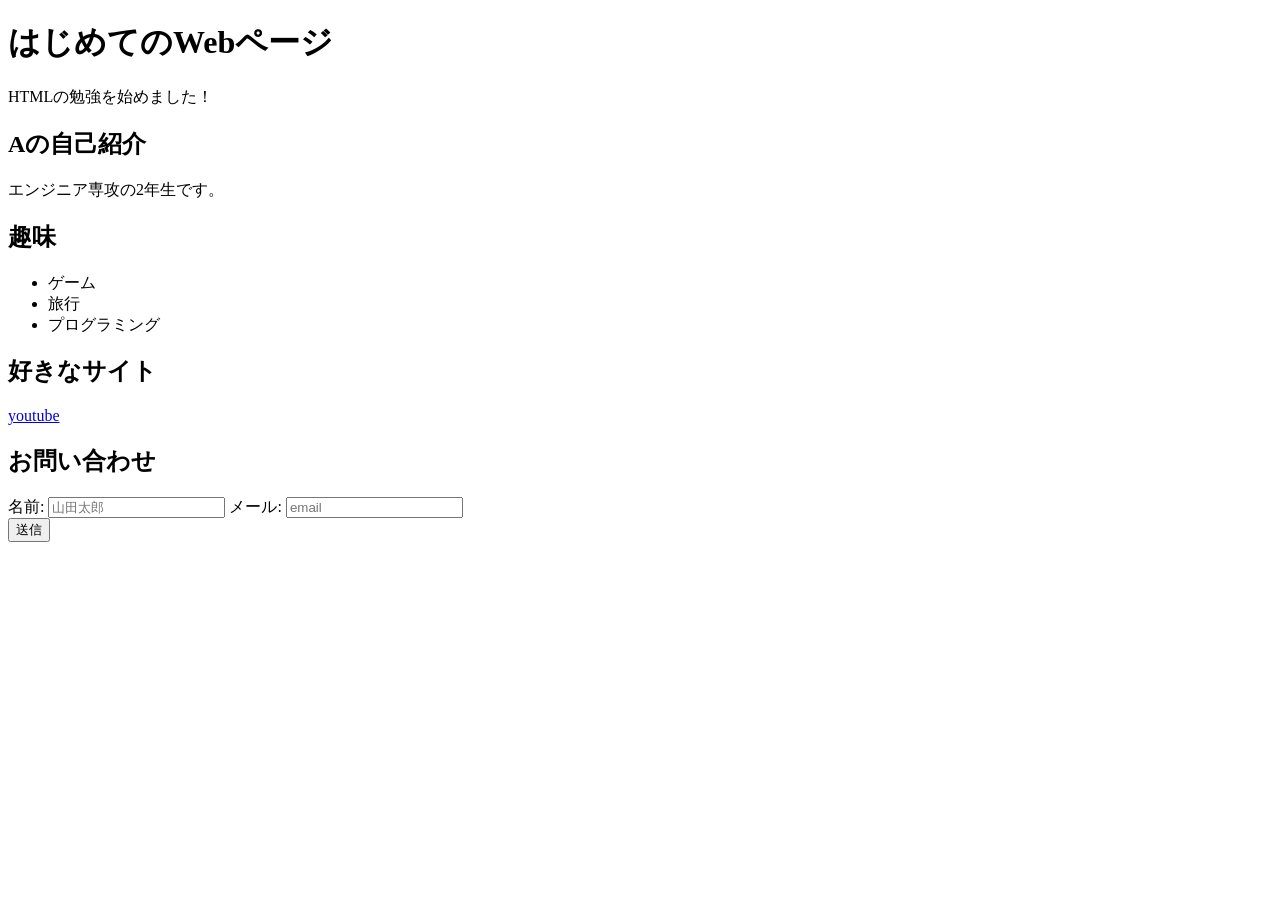
<file: session02/exercise/index.html>
<!doctype html>
<html lang="ja">
  <head>
    <meta charset="UTF-8" />
    <meta name="viewport" content="width=device-width, initial-scale=1.0" />
    <title>自己紹介ページ</title>
  </head>
  <body>
    <!-- ============================================
         実習2: 基本的なHTMLページ
         まずは以下のh1とpを自分の内容に書き換えてみよう
    ============================================ -->
    <header>
    <h1>はじめてのWebページ</h1>
    <p>HTMLの勉強を始めました！</p>
    </header>
    <!-- ============================================
         実習3: 自己紹介ページを作ろう
         以下のTODOコメントに従って、内容を追加してください
    ============================================ -->

    <!-- TODO: h1タグで自分の名前を見出しとして書いてみよう -->
    <!-- 例: <h1>山田太郎の自己紹介</h1> -->
     <main>
        <section>
     <h1>Aの自己紹介</h1>
    <!-- TODO: pタグで自己紹介文を2〜3文書いてみよう -->
    <!-- 例: <p>情報学部の1年生です。</p> -->
     <p>エンジニア専攻の2年生です。</p>
     </section>
    <!-- TODO: h2タグで「趣味」という見出しを作ろう -->
     <section>
     <h2>趣味</h2>
    <!-- TODO: ul と li タグで趣味のリストを3つ以上書いてみよう -->
    <!-- 例:
    <ul>
        <li>プログラミング</li>
        <li>読書</li>
    </ul>
    -->
    <ul>
        <li>ゲーム</li>
        <li>旅行</li>
        <li>プログラミング</li>
    </ul>
    <!-- TODO: h2タグで「好きなサイト」という見出しを作ろう -->
     <h2>好きなサイト</h2>
    <!-- TODO: aタグで好きなWebサイトへのリンクを1つ以上作ろう -->
    <!-- 例: <a href="https://github.com">GitHub</a> -->
     <a href="https://www.youtube.com/">youtube</a>
     </section>
     </main>
    <!-- ============================================
         実習4: セマンティックタグで構造化しよう
         上で書いた内容を、以下のセマンティックタグで囲み直してください

         ヒント: 以下の構造にしてみよう
         <header>
             <h1>名前</h1>
         </header>
         <main>
             <section>
                 <h2>自己紹介</h2>
                 <p>...</p>
             </section>
             <section>
                 <h2>趣味</h2>
                 <ul>...</ul>
             </section>
             <section>
                 <h2>好きなサイト</h2>
                 <a>...</a>
             </section>
         </main>
         <footer>
             <p>&copy; 2026 あなたの名前</p>
         </footer>
    ============================================ -->

    <!-- ============================================
         実習5: お問い合わせフォームを追加しよう
         以下のTODOに従って、フォームを作成してください
    ============================================ -->

    <!-- TODO: sectionタグで「お問い合わせ」セクションを作ろう -->
    <!-- TODO: formタグの中に以下を作成:
         1. 名前の入力欄（type="text"）+ labelタグ
         2. メールアドレスの入力欄（type="email"）+ labelタグ
         3. 送信ボタン（button type="submit"）
    -->
    <!-- ヒント:
    <section>
        <h2>お問い合わせ</h2>
        <form>
            <div>
                <label for="name">名前:</label>
                <input type="text" id="name" placeholder="山田太郎">
            </div>
            ...
        </form>
    </section>
    -->
    <section>
        <h2>お問い合わせ</h2>
        <form>
            <div>
                <label for="name">名前:</label>
                <input type="text" id="name" placeholder="山田太郎">
                <label for="email">メール:</label>
                <input type="email" id="email" placeholder="email">
            </div>
            <button type="submit">送信</button>
        </form>
    </section>
  </body>
</html>
</file>
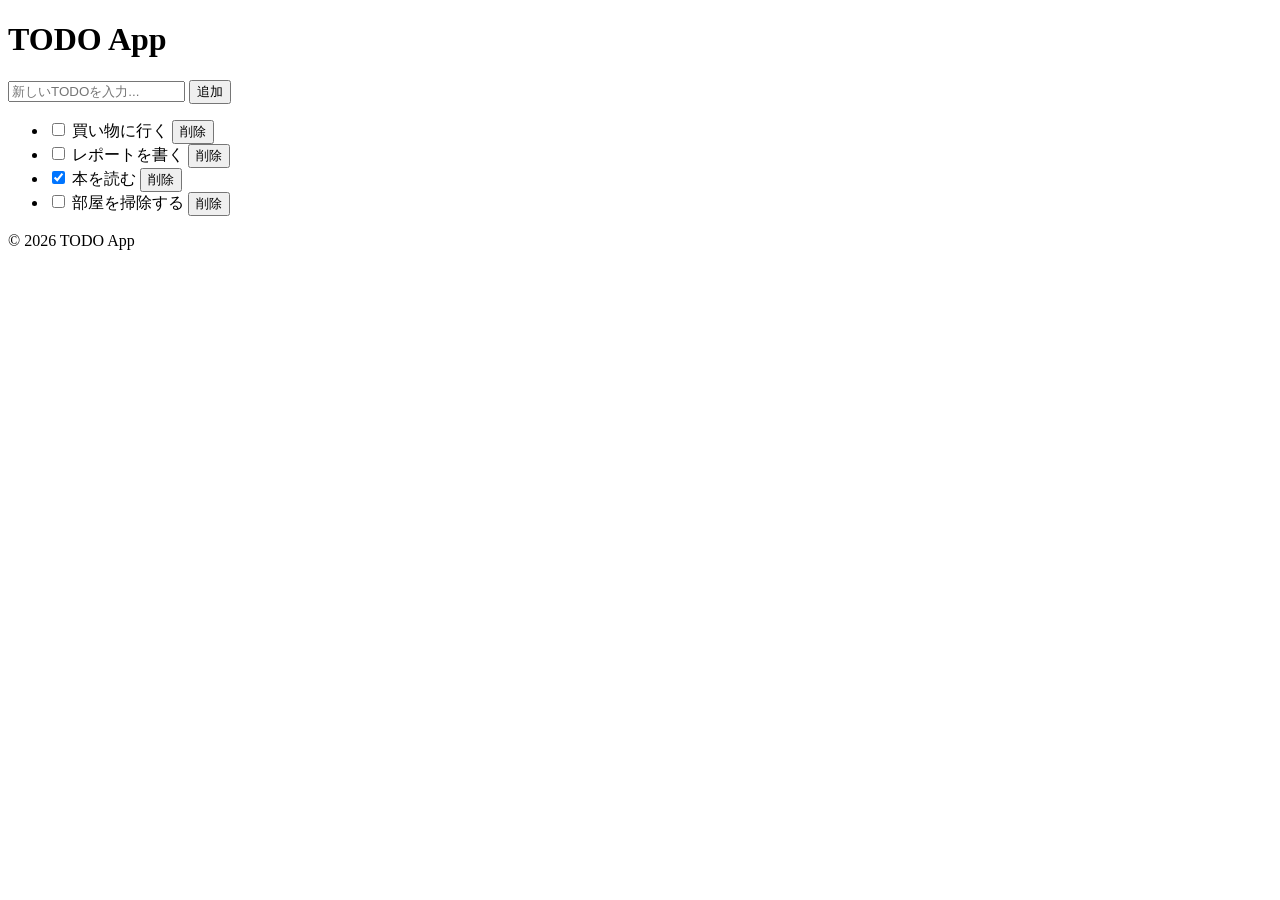
<file: session02/exercise/todo.html>
<!doctype html>
<html lang="ja">
  <head>
    <meta charset="UTF-8" />
    <meta name="viewport" content="width=device-width, initial-scale=1.0" />
    <title>TODO App</title>
  </head>
  <body>
    <!-- ============================================
       TODOアプリの HTML を作ろう

       以下の構造を完成させてください:
       1. ヘッダー: アプリのタイトル（h1）
       2. メイン: 入力フォーム + TODOリスト
       3. フッター: 著作権表示

       各TODO項目の構造:
       <li>
         <label>
           <input type="checkbox">
           <span>TODOのテキスト</span>
         </label>
         <button>削除</button>
       </li>
  ============================================ -->

    <!-- ===== ヘッダー ===== -->
    <header>
      <!-- ヒント: h1タグでアプリのタイトルを書こう -->
       <h1>TODO App</h1>
    </header>

    <!-- ===== メインコンテンツ ===== -->
    <main class="todo-card">
      <!-- ----- TODO入力エリア ----- -->
      <!-- ヒント: form (id="todo-form") タグの中に以下を追加
         - input (type="text", id="todo-input", placeholder="新しいTODOを入力...")
         - button (type="submit", テキスト: "追加")
    -->
         <form id="todo-form" class="input-area">
        <input
          type="text"
          id="todo-input"
          class="todo-input"
          placeholder="新しいTODOを入力..."
        />
        <button type="submit" class="todo-button">追加</button>
      </form>

      <!-- ----- TODOリスト表示エリア ----- -->
      <!-- ヒント: ul (id="todo-list") の中に li を3つ以上追加
         各liには label でcheckboxとspanを包み、後ろに削除ボタンを置く
         1つは checked をつけて完了済みにしてみよう
    --><ul id="todo-list" class="todo-list">
        <li class="todo-item">
          <label class="todo-label">
            <input type="checkbox" class="todo-checkbox" />
            <span class="todo-title">買い物に行く</span>
          </label>
          <button class="delete-button">削除</button>
        </li>

        <li class="todo-item">
          <label class="todo-label">
            <input type="checkbox" class="todo-checkbox" />
            <span class="todo-title">レポートを書く</span>
          </label>
          <button class="delete-button">削除</button>
        </li>

        <li class="todo-item done">
          <label class="todo-label">
            <input type="checkbox" class="todo-checkbox" checked />
            <span class="todo-title">本を読む</span>
          </label>
          <button class="delete-button">削除</button>
        </li>

        <li class="todo-item">
          <label class="todo-label">
            <input type="checkbox" class="todo-checkbox" />
            <span class="todo-title">部屋を掃除する</span>
          </label>
          <button class="delete-button">削除</button>
        </li>
      </ul>
    </main>

    <!-- ===== フッター ===== -->
    <footer class="footer">
      <!-- ヒント: <p>&copy; 2026 TODO App</p> -->
       <p>&copy; 2026 TODO App</p>
    </footer>
  </body>
</html>
</file>
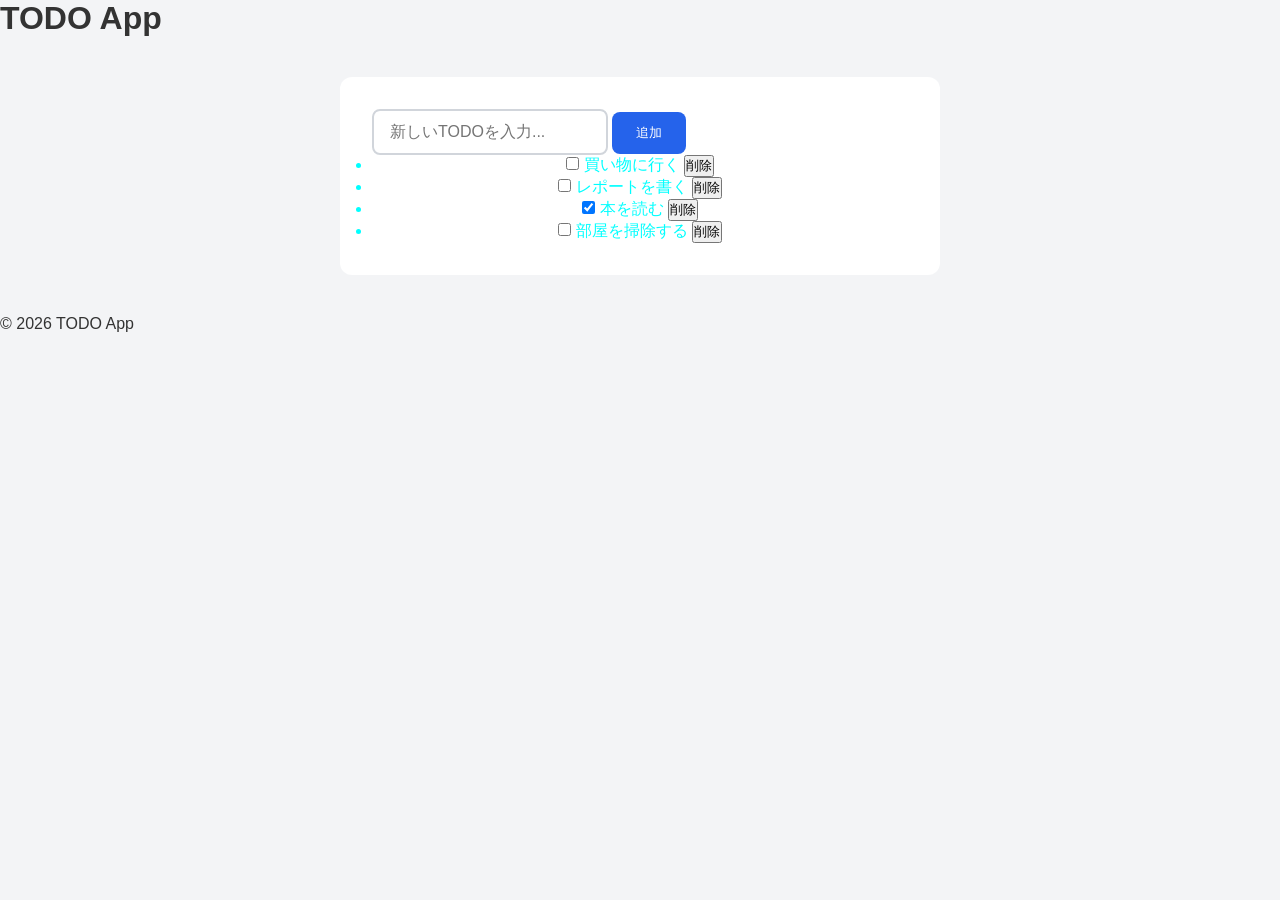
<file: session03/exercise/todo.html>
<!doctype html>
<html lang="ja">
  <head>
    <meta charset="UTF-8" />
    <meta name="viewport" content="width=device-width, initial-scale=1.0" />
    <title>TODO App</title>
    <!-- ヒント: 外部CSSファイルを読み込もう -->
    <link rel="stylesheet" href="style.css">
  </head>
  <body>
    <!-- ヘッダー（第2回の正解にclass名を追加） -->
    <header class="header">
      <h1>TODO App</h1>
    </header>

    <!-- メインコンテンツ -->
    <main class="todo-card">
      <!-- TODO入力エリア -->
      <form id="todo-form" class="input-area">
        <input
          type="text"
          id="todo-input"
          class="todo-input"
          placeholder="新しいTODOを入力..."
        />
        <button type="submit" class="todo-button">追加</button>
      </form>

      <!-- TODOリスト -->
      <ul id="todo-list" class="todo-list">
        <li class="todo-item">
          <label class="todo-label">
            <input type="checkbox" class="todo-checkbox" />
            <span class="todo-title">買い物に行く</span>
          </label>
          <button class="delete-button">削除</button>
        </li>

        <li class="todo-item">
          <label class="todo-label">
            <input type="checkbox" class="todo-checkbox" />
            <span class="todo-title">レポートを書く</span>
          </label>
          <button class="delete-button">削除</button>
        </li>

        <li class="todo-item done">
          <label class="todo-label">
            <input type="checkbox" class="todo-checkbox" checked />
            <span class="todo-title">本を読む</span>
          </label>
          <button class="delete-button">削除</button>
        </li>

        <li class="todo-item">
          <label class="todo-label">
            <input type="checkbox" class="todo-checkbox" />
            <span class="todo-title">部屋を掃除する</span>
          </label>
          <button class="delete-button">削除</button>
        </li>
      </ul>
    </main>

    <!-- フッター -->
    <footer class="footer">
      <p>&copy; 2026 TODO App</p>
    </footer>
  </body>
</html>
</file>
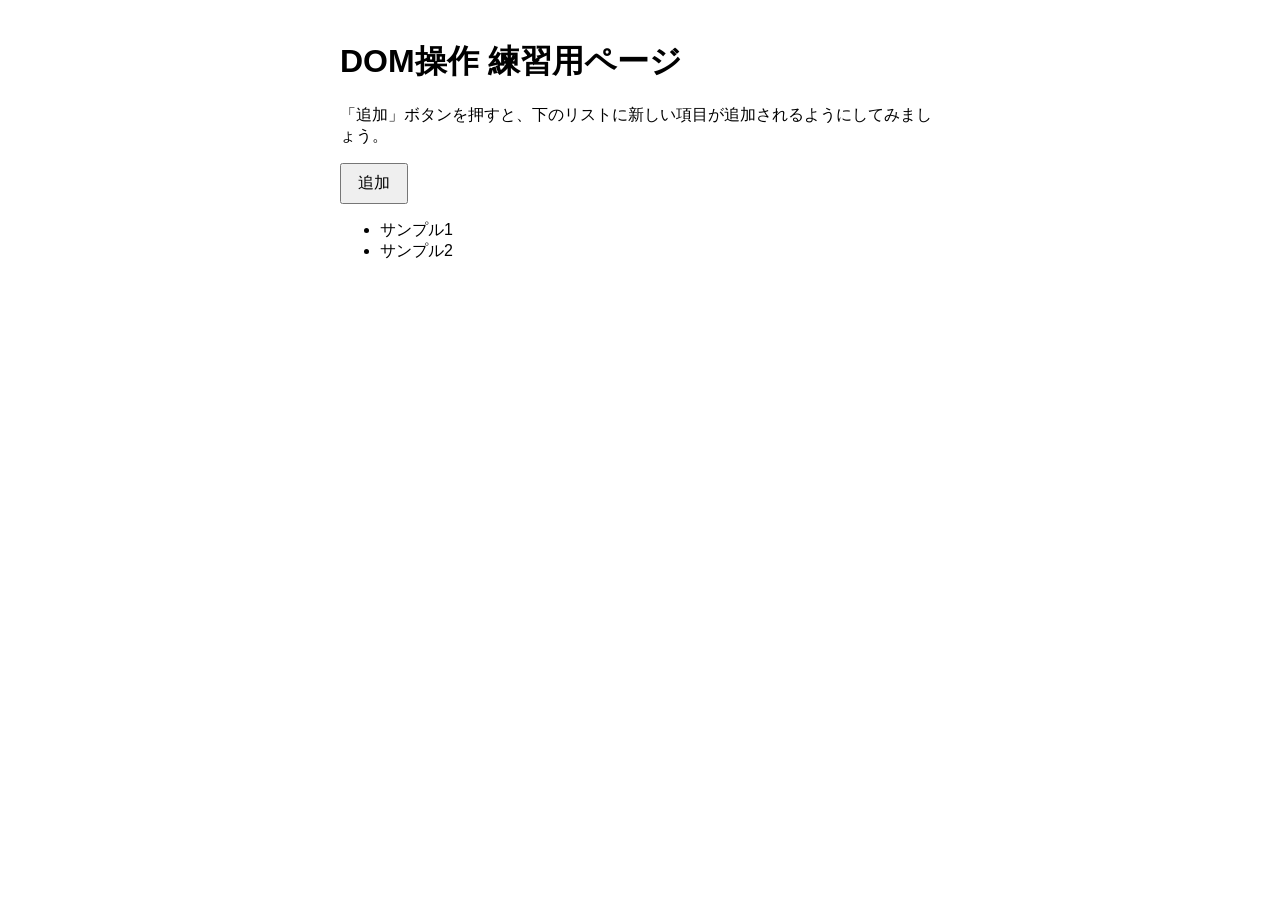
<file: session04/exercise/dom-example.html>
<!doctype html>
<html lang="ja">
  <head>
    <meta charset="UTF-8" />
    <title>DOM操作 練習用</title>
    <style>
      body {
        font-family: sans-serif;
        max-width: 600px;
        margin: 40px auto;
        padding: 0 20px;
      }
      button {
        padding: 8px 16px;
        font-size: 16px;
        cursor: pointer;
      }
      ul {
        margin-top: 16px;
      }
    </style>
  </head>
  <body>
    <h1>DOM操作 練習用ページ</h1>

    <p>
      「追加」ボタンを押すと、下のリストに新しい項目が追加されるようにしてみましょう。
    </p>

    <button id="add-item-btn">追加</button>

    <ul id="item-list">
      <li>サンプル1</li>
      <li>サンプル2</li>
    </ul>

    <script>
      // ↓↓↓ ここから下に、スライドのコードを書いてください ↓↓↓
      const addItemBtn = document.getElementById("add-item-btn");
const itemList = document.getElementById("item-list");
addItemBtn.addEventListener("click", () => {
const newItem = document.createElement("li");
newItem.textContent = "新しいアイテム";
itemList.appendChild(newItem);
});
    </script>
  </body>
</html>
</file>
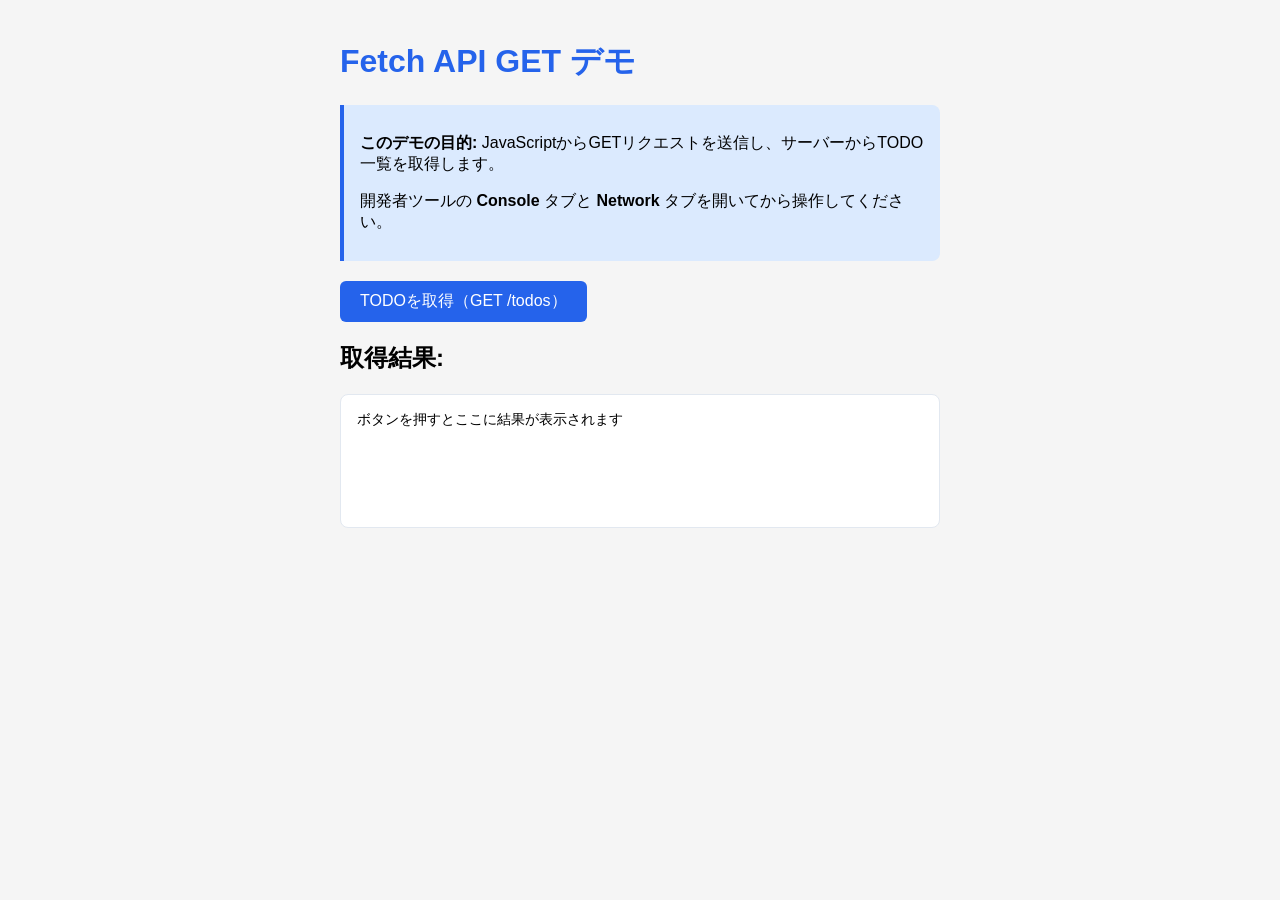
<file: session07/exercise/static/fetch-get-example.html>
<!doctype html>
<html lang="ja">
  <head>
    <meta charset="UTF-8" />
    <meta name="viewport" content="width=device-width, initial-scale=1.0" />
    <title>Fetch API GET デモ</title>
    <style>
      body {
        font-family:
          "Helvetica Neue", Arial, "Hiragino Kaku Gothic ProN", sans-serif;
        max-width: 600px;
        margin: 40px auto;
        padding: 0 20px;
        background-color: #f5f5f5;
      }
      h1 {
        color: #2563eb;
      }
      button {
        background-color: #2563eb;
        color: white;
        border: none;
        padding: 10px 20px;
        border-radius: 6px;
        font-size: 16px;
        cursor: pointer;
      }
      button:hover {
        background-color: #1d4ed8;
      }
      #result {
        margin-top: 20px;
        padding: 16px;
        background-color: white;
        border-radius: 8px;
        border: 1px solid #e2e8f0;
        min-height: 100px;
        white-space: pre-wrap;
        font-family: monospace;
        font-size: 14px;
      }
      .info {
        background-color: #dbeafe;
        border-left: 4px solid #2563eb;
        padding: 12px 16px;
        margin-bottom: 20px;
        border-radius: 0 8px 8px 0;
      }
    </style>
  </head>
  <body>
    <h1>Fetch API GET デモ</h1>

    <div class="info">
      <p>
        <strong>このデモの目的:</strong>
        JavaScriptからGETリクエストを送信し、サーバーからTODO一覧を取得します。
      </p>
      <p>
        開発者ツールの <strong>Console</strong> タブと
        <strong>Network</strong> タブを開いてから操作してください。
      </p>
    </div>

    <button onclick="getTodos()">TODOを取得（GET /todos）</button>

    <h2>取得結果:</h2>
    <div id="result">ボタンを押すとここに結果が表示されます</div>

    <script>
      // =====================================================
      // Fetch API を使った GET リクエストのデモ
      // =====================================================

      // このページは FastAPI の static フォルダから配信される。
      // 画面とAPIが同じサーバー（同一オリジン）なので、相対パス "/todos" で呼べる。

      // async/await を使った GET リクエスト
      async function getTodos() {
        console.log("--- GET /todos を実行します ---");

        try {
          // Step 1: fetch() でGETリクエストを送信
          //   fetch() はデフォルトでGETメソッドを使う
          console.log("Step 1: fetch() でリクエスト送信...");
          const response = await fetch("/todos");

          // Step 2: レスポンスのステータスを確認
          console.log("Step 2: レスポンス受信");
          console.log("  ステータスコード:", response.status);
          console.log("  OK?:", response.ok);

          // Step 3: レスポンスのbodyをJSON形式で解析
          //   response.json() はPromiseを返すのでawaitが必要
          console.log("Step 3: JSONを解析中...");
          const data = await response.json();

          // Step 4: 取得したデータを表示
          console.log("Step 4: データ取得完了!");
          console.log("  取得したTODO一覧:", data);
          console.log("  TODO数:", data.length);

          // 画面にも表示
          const resultDiv = document.getElementById("result");
          resultDiv.textContent = JSON.stringify(data, null, 2);
        } catch (error) {
          // エラーが発生した場合（サーバーが起動していないなど）
          console.error("エラーが発生しました:", error);
          document.getElementById("result").textContent =
            "エラー: " +
            error.message +
            "\n\nサーバーが起動しているか確認してください。";
        }
      }
    </script>
  </body>
</html>
</file>
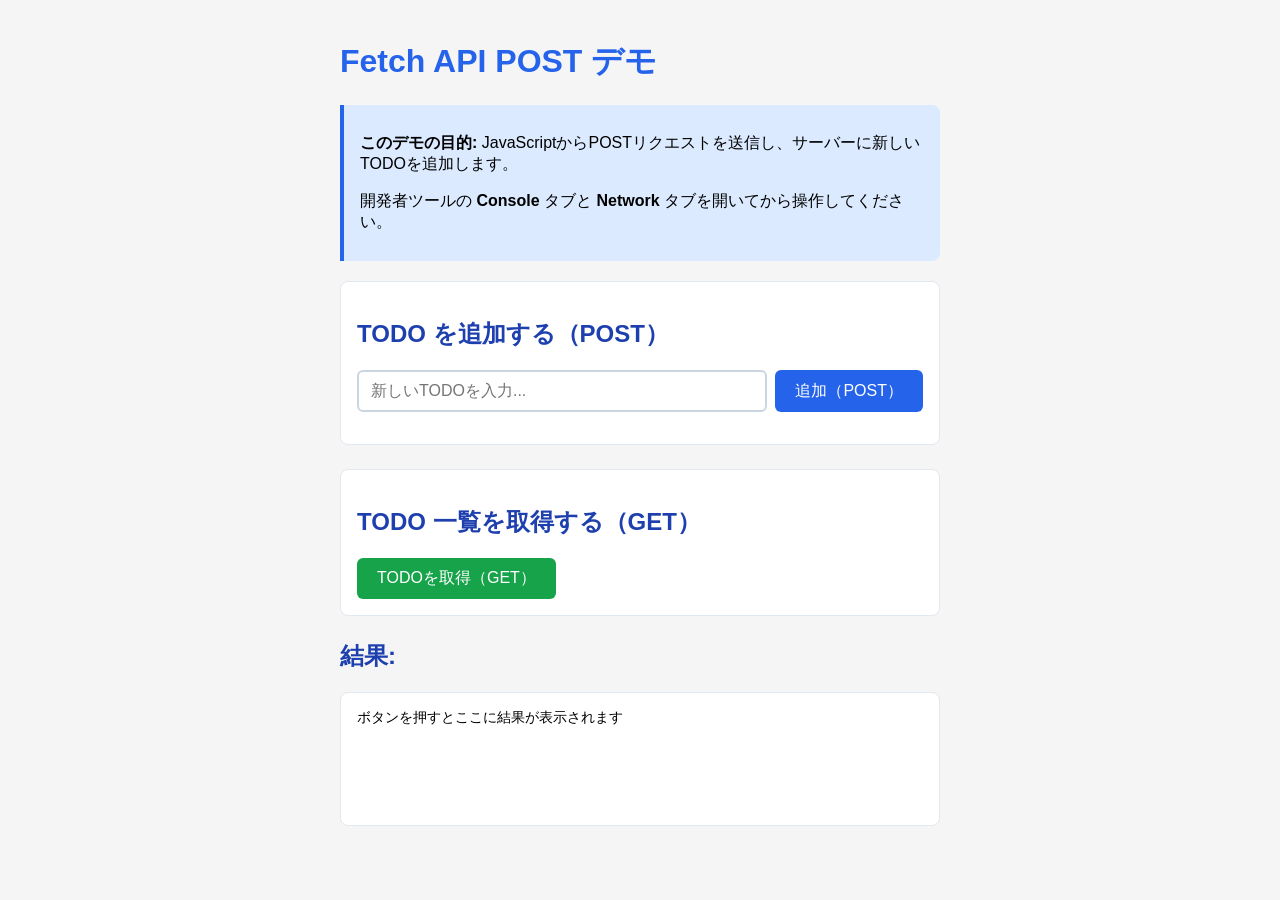
<file: session07/exercise/static/fetch-post-example.html>
<!doctype html>
<html lang="ja">
  <head>
    <meta charset="UTF-8" />
    <meta name="viewport" content="width=device-width, initial-scale=1.0" />
    <title>Fetch API POST デモ</title>
    <style>
      body {
        font-family:
          "Helvetica Neue", Arial, "Hiragino Kaku Gothic ProN", sans-serif;
        max-width: 600px;
        margin: 40px auto;
        padding: 0 20px;
        background-color: #f5f5f5;
      }
      h1 {
        color: #2563eb;
      }
      h2 {
        color: #1e40af;
      }
      .input-group {
        display: flex;
        gap: 8px;
        margin-bottom: 16px;
      }
      input[type="text"] {
        flex: 1;
        padding: 10px 12px;
        border: 2px solid #cbd5e1;
        border-radius: 6px;
        font-size: 16px;
      }
      input[type="text"]:focus {
        outline: none;
        border-color: #2563eb;
      }
      button {
        background-color: #2563eb;
        color: white;
        border: none;
        padding: 10px 20px;
        border-radius: 6px;
        font-size: 16px;
        cursor: pointer;
      }
      button:hover {
        background-color: #1d4ed8;
      }
      .btn-green {
        background-color: #16a34a;
      }
      .btn-green:hover {
        background-color: #15803d;
      }
      #result {
        margin-top: 20px;
        padding: 16px;
        background-color: white;
        border-radius: 8px;
        border: 1px solid #e2e8f0;
        min-height: 100px;
        white-space: pre-wrap;
        font-family: monospace;
        font-size: 14px;
      }
      .info {
        background-color: #dbeafe;
        border-left: 4px solid #2563eb;
        padding: 12px 16px;
        margin-bottom: 20px;
        border-radius: 0 8px 8px 0;
      }
      .section {
        margin-bottom: 24px;
        padding: 16px;
        background-color: white;
        border-radius: 8px;
        border: 1px solid #e2e8f0;
      }
    </style>
  </head>
  <body>
    <h1>Fetch API POST デモ</h1>

    <div class="info">
      <p>
        <strong>このデモの目的:</strong>
        JavaScriptからPOSTリクエストを送信し、サーバーに新しいTODOを追加します。
      </p>
      <p>
        開発者ツールの <strong>Console</strong> タブと
        <strong>Network</strong> タブを開いてから操作してください。
      </p>
    </div>

    <div class="section">
      <h2>TODO を追加する（POST）</h2>
      <div class="input-group">
        <input type="text" id="todoInput" placeholder="新しいTODOを入力..." />
        <button onclick="addTodo()">追加（POST）</button>
      </div>
    </div>

    <div class="section">
      <h2>TODO 一覧を取得する（GET）</h2>
      <button class="btn-green" onclick="getTodos()">TODOを取得（GET）</button>
    </div>

    <h2>結果:</h2>
    <div id="result">ボタンを押すとここに結果が表示されます</div>

    <script>
      // =====================================================
      // Fetch API を使った POST リクエストのデモ
      // =====================================================

      // このページは FastAPI の static フォルダから配信される。
      // 画面とAPIが同じサーバー（同一オリジン）なので、相対パス "/todos" で呼べる。

      // ----- GET: TODO一覧を取得 -----
      async function getTodos() {
        console.log("--- GET /todos を実行します ---");
        try {
          const response = await fetch("/todos");
          const data = await response.json();
          console.log("取得したTODO一覧:", data);
          document.getElementById("result").textContent =
            "GET /todos のレスポンス:\n" + JSON.stringify(data, null, 2);
        } catch (error) {
          console.error("GETエラー:", error);
          document.getElementById("result").textContent =
            "エラー: " + error.message;
        }
      }

      // ----- POST: 新しいTODOを追加 -----
      async function addTodo() {
        const input = document.getElementById("todoInput");
        const title = input.value.trim();

        if (!title) {
          alert("TODOを入力してください");
          return;
        }

        console.log("--- POST /todos を実行します ---");
        console.log("送信するデータ:", { title: title });

        try {
          // Step 1: POSTリクエストの設定
          //   method: HTTPメソッドを指定
          //   headers: 送信するデータの形式を宣言
          //   body: 送信するデータ（JSON文字列に変換）
          const requestBody = { title: title };
          console.log("Step 1: リクエスト設定");
          console.log("  method: POST");
          console.log("  Content-Type: application/json");
          console.log("  body (JSオブジェクト):", requestBody);
          console.log("  body (JSON文字列):", JSON.stringify(requestBody));

          // Step 2: fetch() でPOSTリクエストを送信
          console.log("Step 2: fetch() でリクエスト送信...");
          const response = await fetch("/todos", {
            method: "POST",
            headers: {
              "Content-Type": "application/json",
            },
            body: JSON.stringify(requestBody),
          });

          // Step 3: レスポンスを確認
          console.log("Step 3: レスポンス受信");
          console.log("  ステータスコード:", response.status);
          const data = await response.json();
          console.log("  レスポンスデータ:", data);
          console.log("  サーバーが付与したID:", data.id);

          // Step 4: 画面に表示
          document.getElementById("result").textContent =
            "POST /todos のレスポンス:\n" + JSON.stringify(data, null, 2);

          // 入力欄をクリア
          input.value = "";
        } catch (error) {
          console.error("POSTエラー:", error);
          document.getElementById("result").textContent =
            "エラー: " + error.message;
        }
      }

      // Enterキーでも追加できるようにする
      document
        .getElementById("todoInput")
        .addEventListener("keydown", function (e) {
          if (e.key === "Enter") {
            addTodo();
          }
        });
    </script>
  </body>
</html>
</file>
<file: session03/exercise/style.css>
/* ===========================================
   TODOアプリ CSS - 実習用スターター
   第3回 CSS基礎

   todo.html の <link> タグのコメントを外して
   このファイルを読み込んでからスタイルを書いていこう
   =========================================== */


/* --- 1. リセットと基本設定 ---
   ヒント: * で全要素の margin/padding を 0 に
          box-sizing: border-box でサイズ計算を楽に */
  

* {margin: 0;
padding: 0;
box-sizing: border-box;
  /* ヒント: margin: 0; padding: 0; box-sizing: border-box; */
}

body {font-family: "Helvetica Neue", Arial, "Hiragino Sans",
"Noto Sans JP", sans-serif;
background-color: #f3f4f6;
color: #333;
  /* ヒント: font-family, background-color: #f3f4f6, color: #333 */
}

/* --- 2. ヘッダー ---
   ヒント: 背景色 #2563eb, 文字色 white, padding, text-align: center */

.header {display: flex; justify-content: space-between; align-items: center;
}

.header h1 {
  /* ヒント: font-size: 24px */
}

/* --- 3. メインコンテンツ --- */

/* --- 4. TODOカード ---
   ヒント: 白背景, max-width: 600px, margin: 24px auto で中央配置
           padding: 32px, border-radius: 12px, box-shadow */

.todo-card {background-color: white;
max-width: 600px;
margin: 40px auto;       
padding: 32px;
border-radius: 12px;     
}
/* 
上下
40px
、左右は ⾃動で 中央配置
 */
/* 
⾓を 丸くする
 
*/
box-shadow: 0 2px 8px rgba(0, 0, 0, 0.1);  /* 
影
 */
}

/* --- 5. 入力エリア ---
   ヒント: display: flex で横並び, gap: 8px, margin-bottom: 24px */

.input-area {display: flex; gap: 8px;
}

.todo-input {flex: 1;                  
padding: 12px 16px;
border: 2px solid #d1d5db;
border-radius: 8px;
font-size: 16px;
  /* ヒント: flex: 1, padding: 12px 16px, border: 2px solid #d1d5db
             border-radius: 8px, font-size: 16px */
}

.todo-input:focus {
  /* ヒント: border-color: #2563eb, outline: none */
}

.todo-button {padding: 12px 24px;
background-color: #2563eb;
color: white;
border: none;
border-radius: 8px;
cursor: pointer; 
  /* ヒント: padding: 12px 24px, background-color: #2563eb
             color: white, border: none, border-radius: 8px, cursor: pointer */
}

.todo-button:hover {background-color: #1d4ed8;  /* 
少し 暗く
 */
  /* ヒント: background-color: #1d4ed8 */
}

/* --- 6. TODOリスト --- */

.todo-list {
  /* ヒント: list-style: none */
}

.todo-item {
  /* ヒント: display: flex, align-items: center, justify-content: space-between
             padding: 12px 16px, margin-bottom: 8px
             background-color: #f9fafb, border: 1px solid #e5e7eb, border-radius: 8px */
  color: aqua;
  text-align: center;
}
h1  {
  text-align: center;
}

.todo-item:hover {background-color: #f9fafb;  /* 
薄く ⾊が 変わる
 
}
*/
  /* ヒント: background-color: #eff6ff */
}

/* --- 7. TODO項目の内容 --- */

.todo-label {
  /* ヒント: display: flex, align-items: center, gap: 12px, cursor: pointer, flex: 1 */
}

.todo-checkbox {
  /* ヒント: width: 20px, height: 20px, cursor: pointer */
}

.todo-title {
  /* ヒント: font-size: 16px */
}

/* --- 8. 完了状態 ---
   ヒント: 完了アイテムの背景を変え、テキストに取り消し線を引く */

.todo-item.done {
  /* ヒント: background-color: #f0fdf4, border-color: #bbf7d0 */
}

.todo-item.done .todo-title {
  /* ヒント: text-decoration: line-through, color: #9ca3af */
}

/* --- 9. 削除ボタン --- */

.delete-button {
  /* ヒント: padding: 6px 12px, background-color: transparent
             color: #9ca3af, border: 1px solid #d1d5db, border-radius: 6px, cursor: pointer */
}

.delete-button:hover {
  /* ヒント: background-color: #fef2f2, color: #dc2626, border-color: #fca5a5 */
}

/* --- 10. 空メッセージ ---
   ヒント: TODOが0件のときに表示するメッセージ
           text-align: center, padding: 32px, color: #9ca3af, font-size: 14px */

.empty-message {
}

/* --- 11. ページフッター --- */

.footer {
  /* ヒント: background-color: #374151, color: #9ca3af
             text-align: center, padding: 16px, font-size: 14px */
}

/* --- 12. レスポンシブデザイン ---
   ヒント: @media (max-width: 480px) でスマホ向けスタイルを記述
           カードのmargin/paddingを小さく、入力エリアを縦並びに */
</file>
